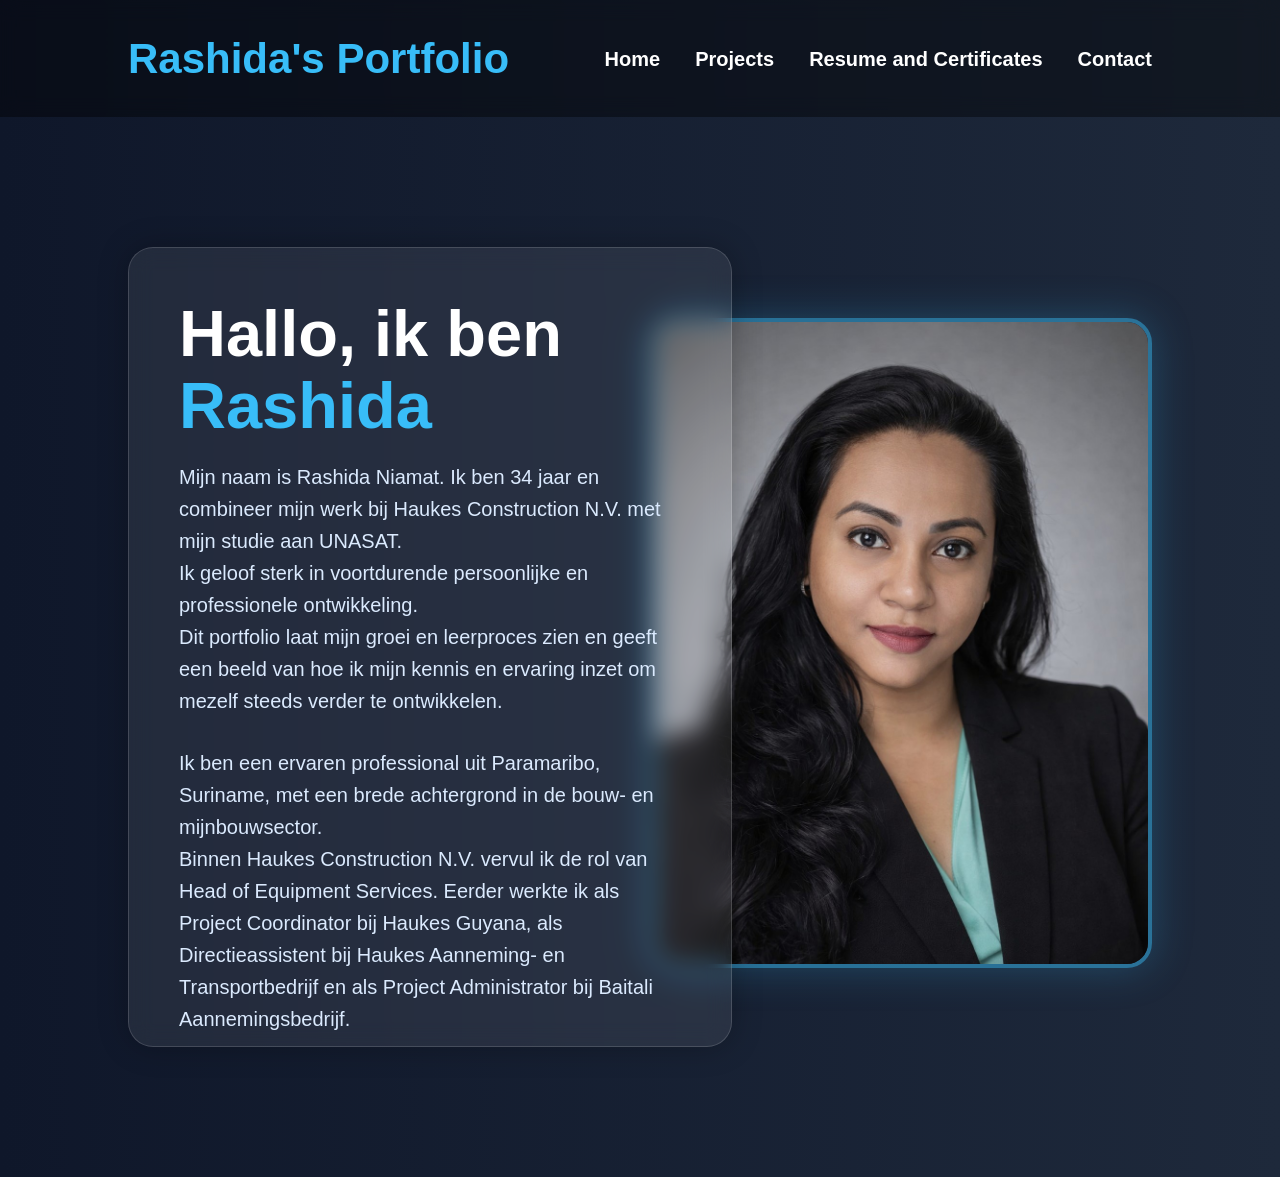
<file: index.html>
<!DOCTYPE html>
<html lang="nl">

<head>
  <meta charset="UTF-8">
  <meta name="viewport" content="width=device-width, initial-scale=1.0">

  <title>Mijn Portfolio</title>

  <link rel="stylesheet" href="css/main.css">
<link rel="stylesheet" href="css/home.css">
</head>

<body>

  <!-- HEADER -->
  <header>

    <nav>

      <h1 class="logo">Rashida's Portfolio</h1>

      <ul>
        <li><a href="index.html">Home</a></li>
                <li><a href="projects.html">Projects</a></li>
                  <li><a href="resumeandcertificates.html">Resume and Certificates</a></li>
                <li><a href="contact.html">Contact</a></li>
      </ul>

    </nav>

  </header>

  <!-- MAIN -->
  <main>

    <section class="hero">

      <!-- LEFT SIDE -->
      <div class="hero-text">

        <h1>Hallo, ik ben <span>Rashida</span></h1>

        <p>
    Mijn naam is Rashida Niamat. Ik ben 34 jaar en combineer 
    mijn werk bij Haukes Construction N.V. met mijn studie aan UNASAT. <br>
    Ik geloof sterk in voortdurende persoonlijke en professionele ontwikkeling. <br>
    Dit portfolio laat mijn groei en leerproces zien en geeft een beeld van hoe ik 
    mijn kennis en ervaring inzet om mezelf steeds verder te ontwikkelen.
</p>

<p>
    Ik ben een ervaren professional uit Paramaribo, Suriname, 
    met een brede achtergrond in de bouw- en mijnbouwsector. <br>

    Binnen Haukes Construction N.V. vervul ik de rol van Head of Equipment Services. 
    Eerder werkte ik als Project Coordinator bij Haukes Guyana,
    als Directieassistent bij Haukes Aanneming- en Transportbedrijf en 
    als Project Administrator bij Baitali Aannemingsbedrijf.<br>
</p>

<p>
    Een belangrijk hoogtepunt in mijn carrière was mijn bijdrage aan de bouw van de 
    Saramacca Haulroad, waar ik als Head of Administration een sleutelrol 
    vervulde binnen de joint venture tussen Haukes, SEMC en Baitali.<br>
</p>

<p>
    Sinds 2025 studeer ik aan UNASAT, in de richting Bedrijfskundige Informatica (BI). 
    Met deze studie versterk ik mijn praktijkervaring met kennis van management en IT. 
    Mijn ambitie is om projecten efficiënter te beheren, data-gedreven besluitvorming te 
    ondersteunen en innovatie in de bouw- en mijnbouwsector te stimuleren.
</p>
      

      </div>

      <!-- RIGHT SIDE -->
      <div class="hero-image">

        <img src="img/profilephoto.jpg" alt="Profile Picture">

      </div>

    </section>

  </main>

  <!-- JAVASCRIPT -->
  <script src="js/script.js"></script>

</body>
</html>
</file>
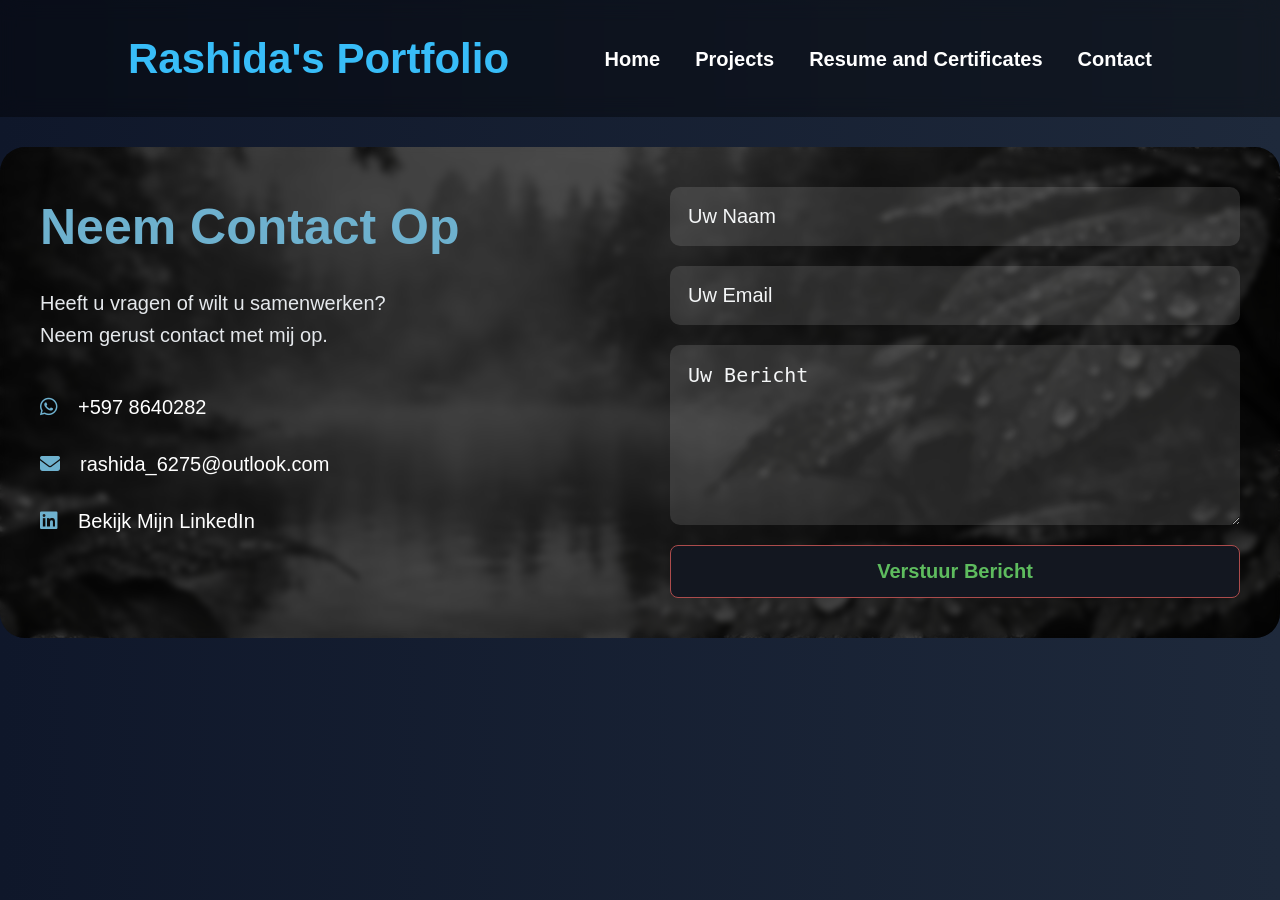
<file: contact.html>
<!DOCTYPE html>
<html lang="nl">

<head>
    <meta charset="UTF-8">
    <meta name="viewport" content="width=device-width, initial-scale=1.0">

    <title>Contact</title>

    <link rel="stylesheet" href="css/main.css">
    <link rel="stylesheet" href="css/contact.css">

    <!-- ICONS -->
    <link rel="stylesheet"
        href="https://cdnjs.cloudflare.com/ajax/libs/font-awesome/6.5.1/css/all.min.css">
</head>
<body>

    <!-- HEADER -->
    <header>

        <nav>

            <h1 class="logo">Rashida's Portfolio</h1>

            <ul>
                <li><a href="index.html">Home</a></li>
                <li><a href="projects.html">Projects</a></li>
                  <li><a href="resumeandcertificates.html">Resume and Certificates</a></li>
                <li><a href="contact.html">Contact</a></li>
            </ul>

        </nav>

    </header>

    <section class="contact-background">

    <div class="contact-overlay">

        <div class="contact-container">

            <!-- LEFT SIDE -->

            <div class="contact-info">

                <h2>Neem Contact Op</h2>

                <p>
                    Heeft u vragen of wilt u samenwerken?<br>
                    Neem gerust contact met mij op.
                </p>

                <!-- WHATSAPP -->

                <div class="contact-item">

                    <i class="fa-brands fa-whatsapp"></i>

                    <span>+597 8640282</span>

                </div>

                <!-- EMAIL -->

                <div class="contact-item">

                    <i class="fa-solid fa-envelope"></i>

                    <span>rashida_6275@outlook.com</span>

                </div>

                <!-- LINKEDIN -->

                <div class="contact-item">

                    <i class="fa-brands fa-linkedin"></i>

                    <a href="https://www.linkedin.com/in/rashida-niamat-a7766a32a"
                        target="_blank"
                        class="linkedin-btn">

                        Bekijk Mijn LinkedIn

                    </a>

                </div>

            </div>

            <!-- RIGHT SIDE -->

            <div class="contact-form">

                <form>

                    <input type="text"
                        placeholder="Uw Naam"
                        required>

                    <input type="email"
                        placeholder="Uw Email"
                        required>

                    <textarea
                        placeholder="Uw Bericht"></textarea>

                    <button type="submit"
                        class="btn btn-primary">

                        Verstuur Bericht

                    </button>

                </form>
                <p id="success-message">
    Uw bericht is succesvol verzonden!
</p>

            </div>

        </div>

    </div>

</section>
<script src="js/contact.js"></script>
</body>
</html>
</file>
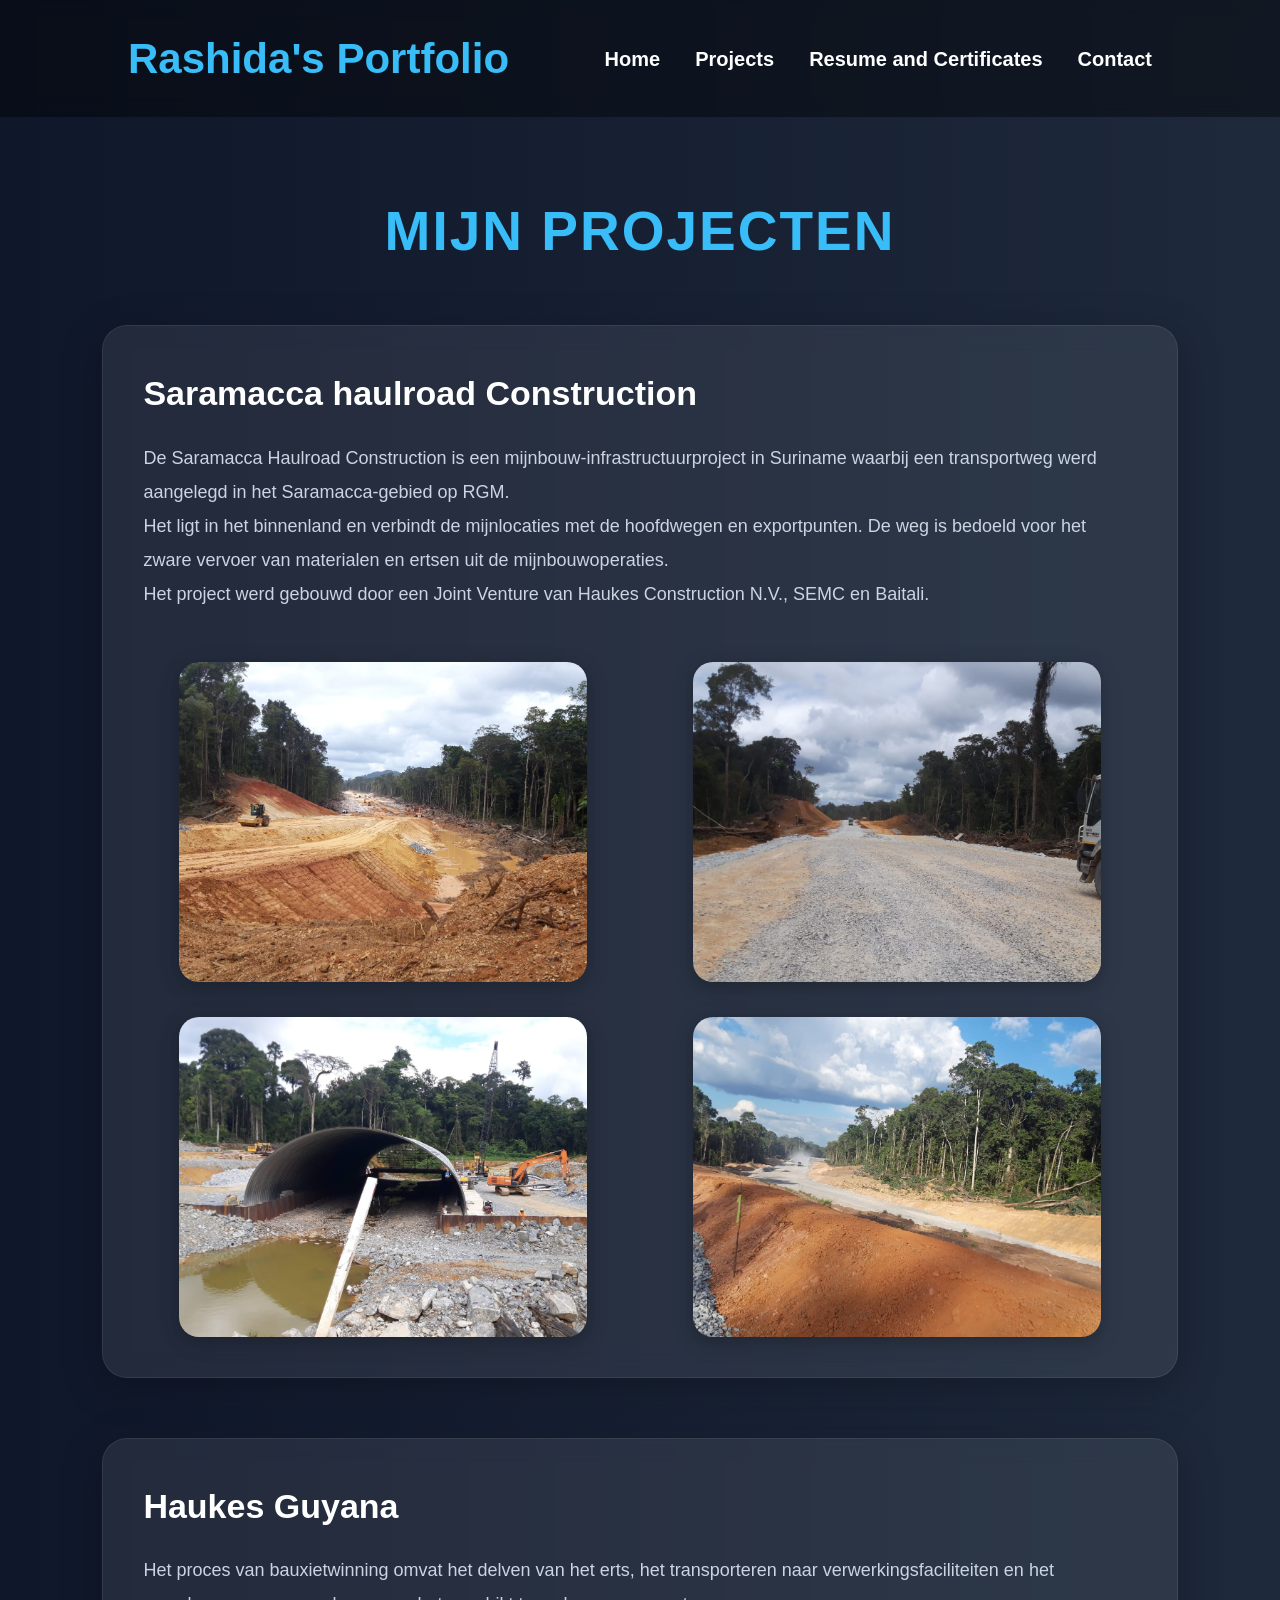
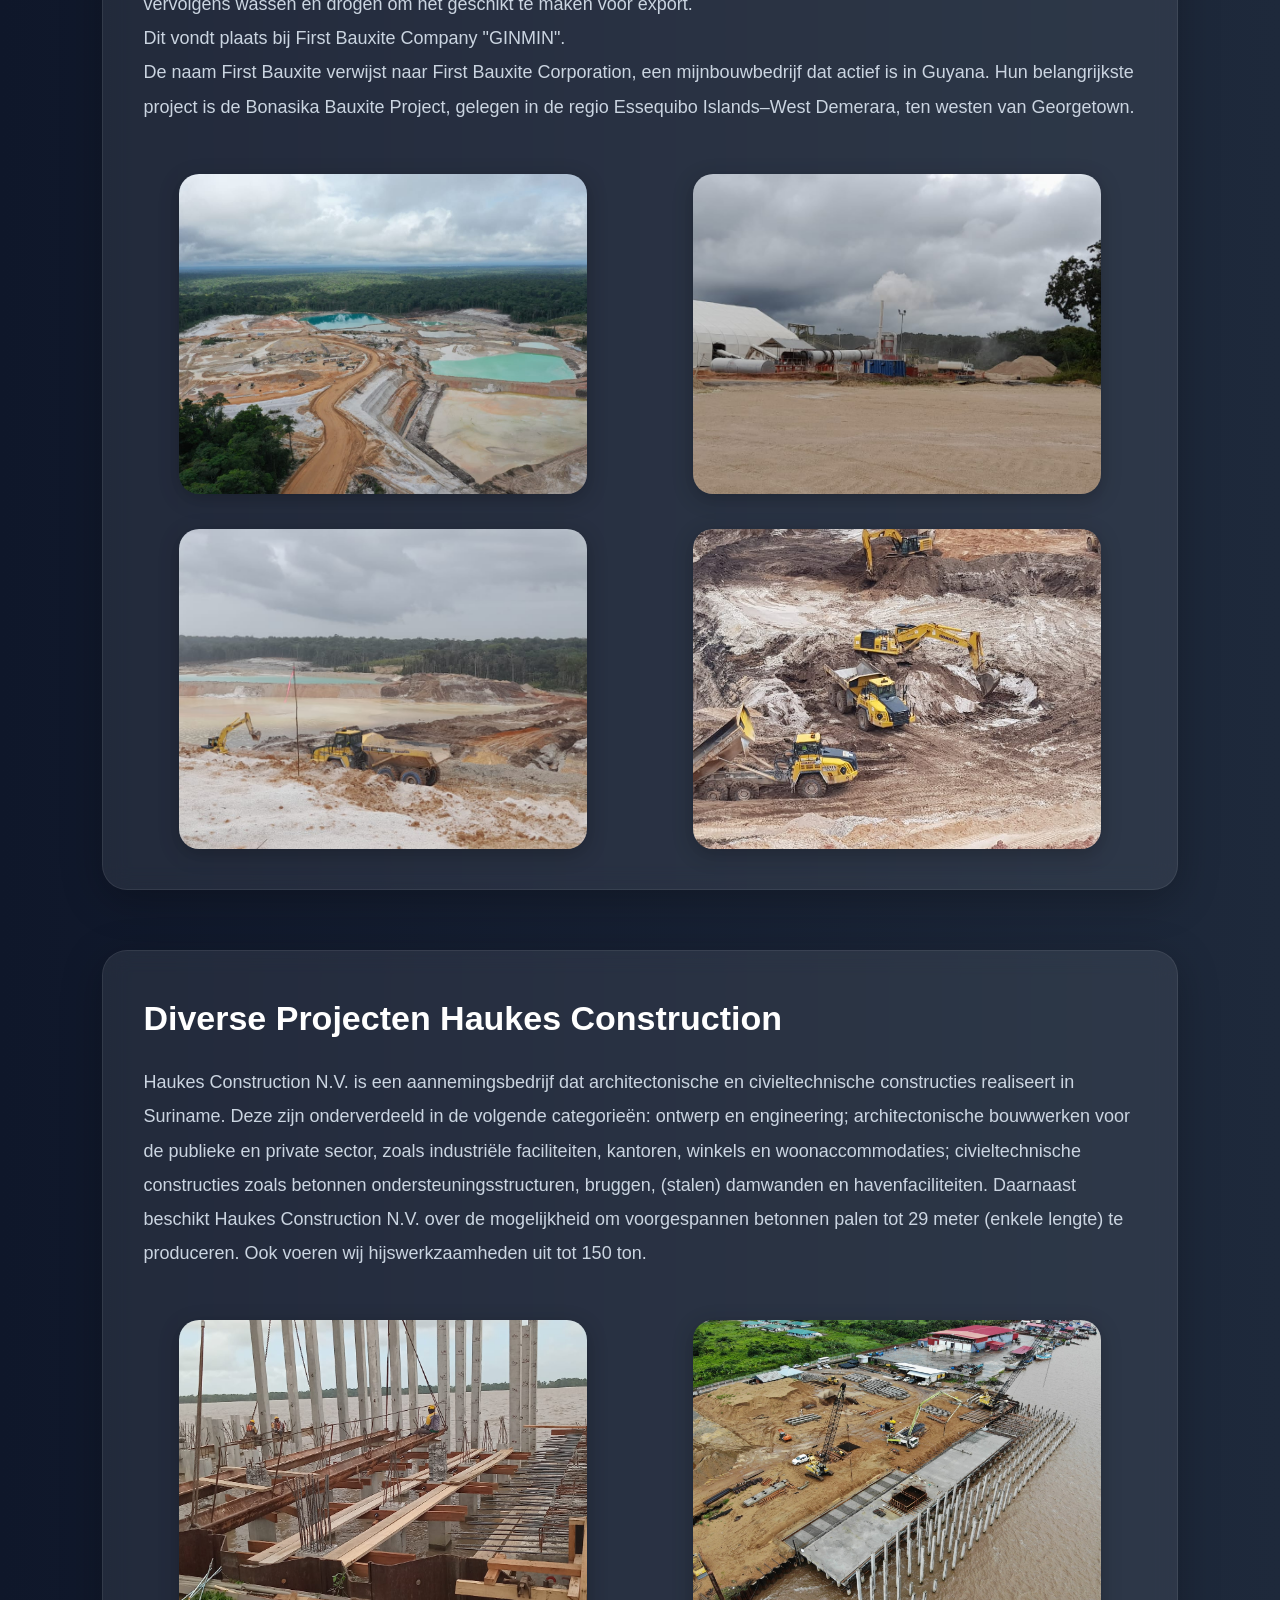
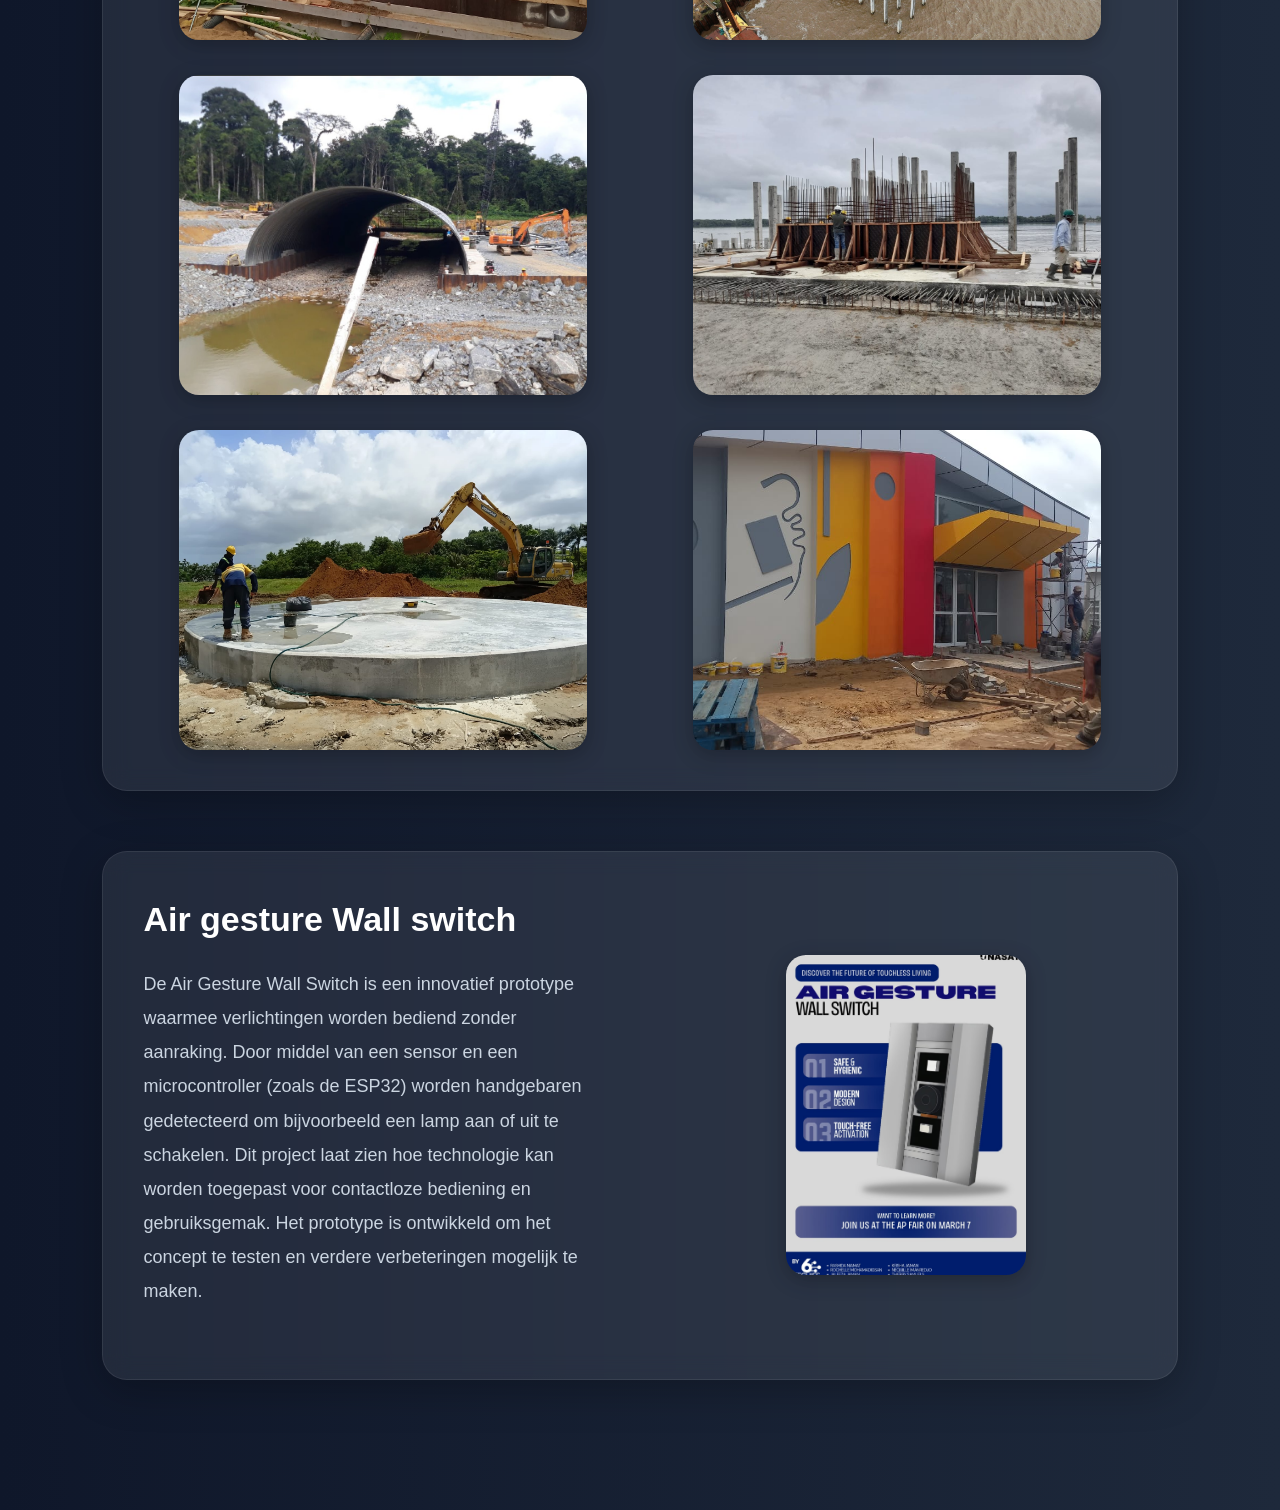
<file: projects.html>
<!DOCTYPE html>
<html lang="nl">
<head>
  <meta charset="UTF-8">
  <meta name="viewport" content="width=device-width, initial-scale=1.0">
  <title>Projects</title>
<link rel="stylesheet" href="css/main.css">
<link rel="stylesheet" href="css/projects.css">
</head>
<body>

<header>
  <nav>
    <h1 class="logo">Rashida's Portfolio</h1>

    <ul>
      <li><a href="index.html">Home</a></li>
                <li><a href="projects.html">Projects</a></li>
                  <li><a href="resumeandcertificates.html">Resume and Certificates</a></li>
                <li><a href="contact.html">Contact</a></li>
    </ul>
  </nav>
</header>

<section class="page">
  <h2>Mijn projecten</h2>

  <div class="project-card">
    <h3>Saramacca haulroad Construction</h3>
    <p>De Saramacca Haulroad Construction is een mijnbouw‑infrastructuurproject 
        in Suriname waarbij een transportweg werd aangelegd in het Saramacca‑gebied op RGM. <br>
        Het ligt in het binnenland en verbindt de mijnlocaties met de hoofdwegen en exportpunten.
         De weg is bedoeld voor het zware vervoer van materialen en ertsen uit de mijnbouwoperaties.<br>
          Het project werd gebouwd door een Joint Venture van Haukes Construction N.V., SEMC en 
          Baitali.</p>
    <section class="projects-gallery">

    <div class="project-item">
        <img src="img/sh1.jpg" alt="Project 1">
    </div>

    <div class="project-item">
        <img src="img/sh2.jpg" alt="Project 2">
    </div>

    <div class="project-item">
        <img src="img/sh3.jpg" alt="Project 3">
    </div>

    <div class="project-item">
        <img src="img/sh4.jpg" alt="Project 4">
    </div>
  </div>

  <div class="project-card">
    <h3>Haukes Guyana</h3>
    <p>Het proces van bauxietwinning omvat het delven van het erts, 
        het transporteren naar verwerkingsfaciliteiten en het vervolgens wassen 
        en drogen om het geschikt te maken voor export.<br>
        Dit vondt plaats bij First Bauxite Company "GINMIN". <br>
            De naam First Bauxite verwijst naar First Bauxite Corporation, 
            een mijnbouwbedrijf dat actief is in Guyana. Hun belangrijkste project is de 
            Bonasika Bauxite Project, gelegen in de regio Essequibo Islands–West Demerara, 
            ten westen van Georgetown.</p>
  
<section class="projects-gallery">

    <div class="project-item">
        <img src="img/hg1.jpg" alt="Project 1">
    </div>

    <div class="project-item">
        <img src="img/hg2.jpg" alt="Project 2">
    </div>

    <div class="project-item">
        <img src="img/hg3.jpg" alt="Project 3">
    </div>

    <div class="project-item">
        <img src="img/hg4.jpg" alt="Project 4">
    </div>
    </div>
<div class="project-card">
    <h3>Diverse Projecten Haukes Construction <N class="V"></N></h3>
    <p>
  Haukes Construction N.V. is een aannemingsbedrijf dat architectonische en civieltechnische constructies realiseert in Suriname. 
  Deze zijn onderverdeeld in de volgende categorieën: ontwerp en engineering; architectonische bouwwerken voor de publieke en private sector, 
  zoals industriële faciliteiten, kantoren, winkels en woonaccommodaties; civieltechnische constructies zoals betonnen ondersteuningsstructuren, 
  bruggen, (stalen) damwanden en havenfaciliteiten. Daarnaast beschikt Haukes Construction N.V. over de mogelijkheid om voorgespannen betonnen palen 
  tot 29 meter (enkele lengte) te produceren. Ook voeren wij hijswerkzaamheden uit tot 150 ton.
</p>

  
<section class="projects-gallery">

    <div class="project-item">
        <img src="img/hc4.jpeg">
    </div>

    <div class="project-item">
        <img src="img/hc1.jpeg">
    </div>

    <div class="project-item">
        <img src="img/hc2.jpeg">
    </div>

    <div class="project-item">
        <img src="img/hc3.jpeg">
    </div>
    <div class="project-item">
        <img src="img/hc5.jpeg">
      </div>  
    <div class="project-item">
        <img src="img/hc6.jpeg">

    </div> </div>
    <div>
  
<div class="project-card airgesture-project">

    <div class="airgesture-text">

        <h3>Air gesture Wall switch</h3>

        <p>
            De Air Gesture Wall Switch is een innovatief prototype waarmee verlichtingen worden bediend zonder aanraking.
            Door middel van een sensor en een microcontroller (zoals de ESP32) worden handgebaren gedetecteerd om bijvoorbeeld
            een lamp aan of uit te schakelen.
            Dit project laat zien hoe technologie kan worden toegepast voor contactloze bediening en gebruiksgemak.
            Het prototype is ontwikkeld om het concept te testen en verdere verbeteringen mogelijk te maken.
        </p>

    </div>

    <div class="airgesture-gallery">

        <div class="project-item">
            <img src="img/ag1.jpg">
        </div>

    </div>

</div>

    </div>


</section>

<!-- JS -->
    <script src="js/script.js"></script>
</body>
</html>
</file>
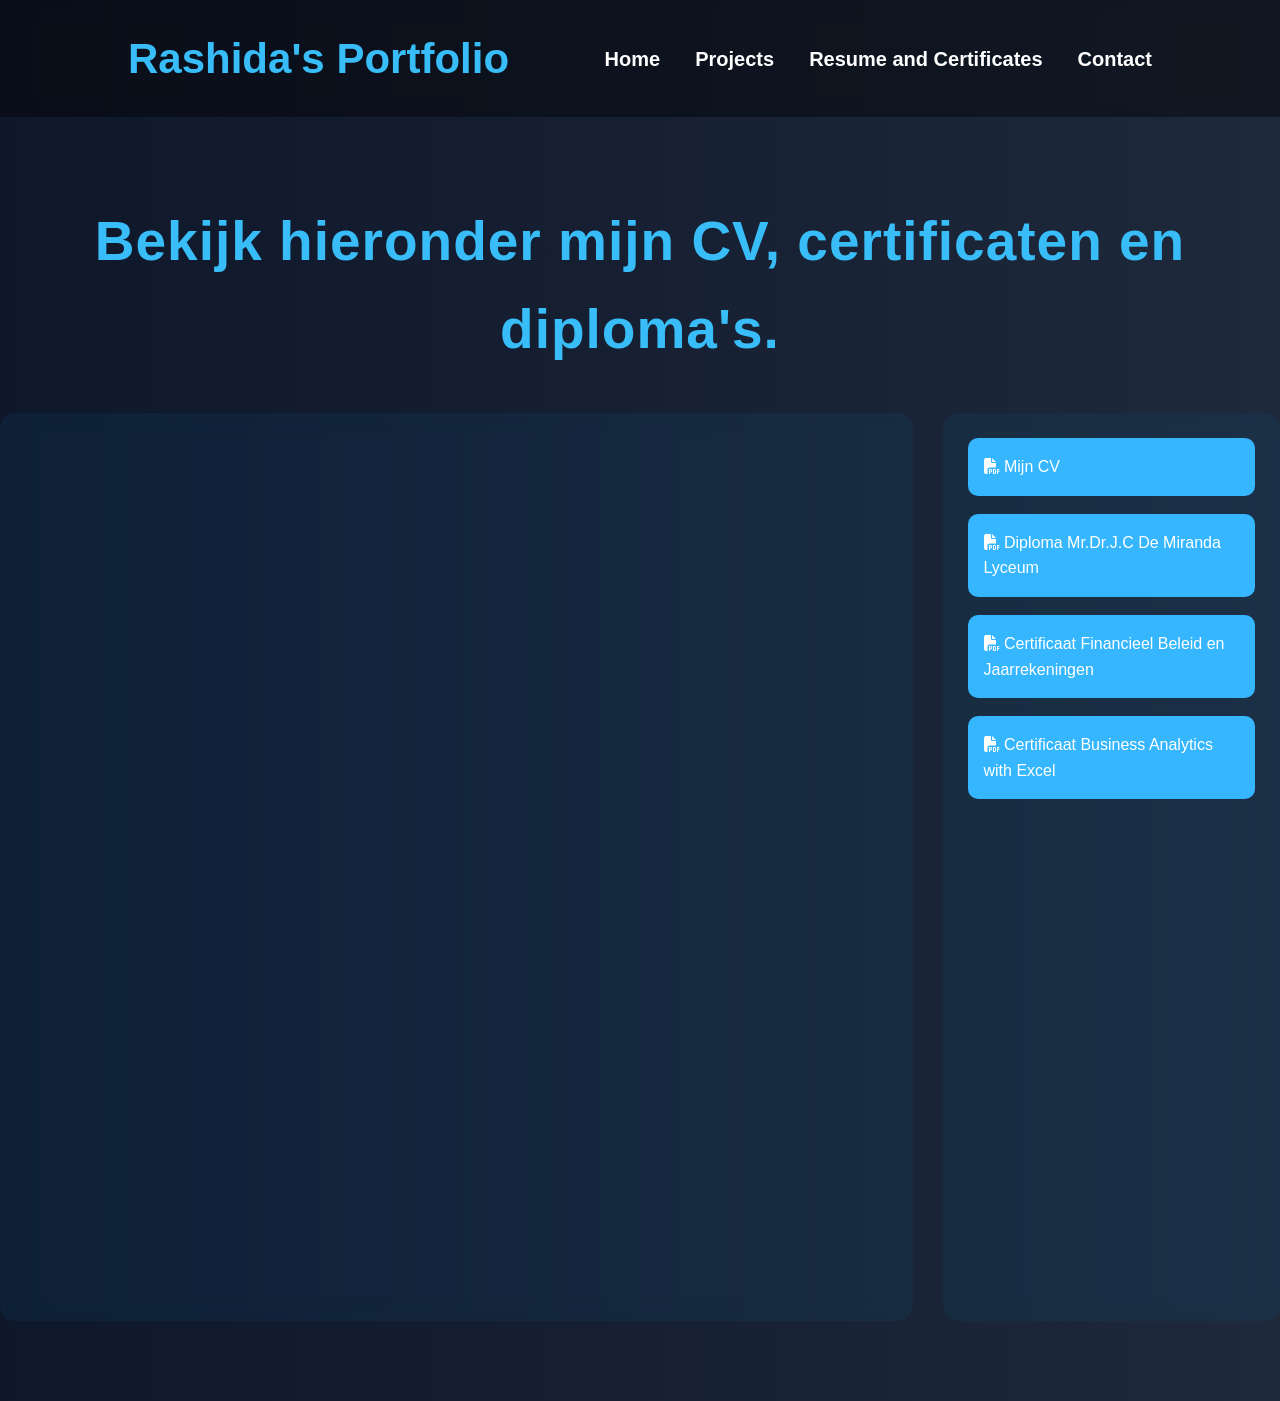
<file: resume and certificates.html>
<!DOCTYPE html>
<html lang="nl">

<head>
    <meta charset="UTF-8">
    <meta name="viewport" content="width=device-width, initial-scale=1.0">

    <title>CV / Resume</title>

    <!-- CSS -->
    <link rel="stylesheet" href="css/main.css">
<link rel="stylesheet" href="css/resume.css">

    <!-- FONT AWESOME -->
    <link rel="stylesheet"
        href="https://cdnjs.cloudflare.com/ajax/libs/font-awesome/6.5.1/css/all.min.css">
</head>

<body>

    <!-- HEADER -->
    <header>

        <nav>

            <h1 class="logo">Rashida's Portfolio</h1>

            <ul>
                <li><a href="index.html">Home</a></li>
                <li><a href="projects.html">Projects</a></li>
                <li><a href="resume and certificates.html">Resume and Certificates</a></li>
                <li><a href="contact.html">Contact</a></li>
            </ul>

        </nav>

    </header>

    <!-- RESUME SECTION -->
    <section class="resume">

        <div class="resume-container">

            <h2>Bekijk hieronder mijn CV, certificaten en diploma's.</h2>

            <!-- CONTENT -->
            <div class="resume-content">

                <!-- LEFT SIDE PDF -->
                <div class="resume-left">

                    <iframe
                        name="pdfviewer"
                        src="Resume/Resume_Rashida_Niamat_.pdf">
                    </iframe>

                </div>

                <!-- RIGHT SIDE CERTIFICATES -->
                <div class="resume-right">



                    

<a href="Resume/Resume_Rashida_Niamat_.pdf"
                        target="pdfviewer"
                        class="certificate-link">

                        <i class="fa-solid fa-file-pdf"></i>
                        Mijn CV

                    <a href="Resume/Diploma_Mr.Dr.J.C De Miranda Lyceum.pdf"
                        target="pdfviewer"
                        class="certificate-link">

                        <i class="fa-solid fa-file-pdf"></i>
                        Diploma Mr.Dr.J.C De Miranda Lyceum

                    </a>

                    <a href="Resume/Certificaat_Financieel Beleid en Jaarrekeningen.pdf"
                        target="pdfviewer"
                        class="certificate-link">

                        <i class="fa-solid fa-file-pdf"></i>
                       Certificaat Financieel Beleid en Jaarrekeningen

                    </a>

                    <a href="Resume/Certificaat_Business Analytics with Excel.pdf"
                        target="pdfviewer"
                        class="certificate-link">

                        <i class="fa-solid fa-file-pdf"></i>
                       Certificaat Business Analytics with Excel

                    </a>

                  

                </div>

            </div>

        </div>

    </section>

</body>

</html>
</file>
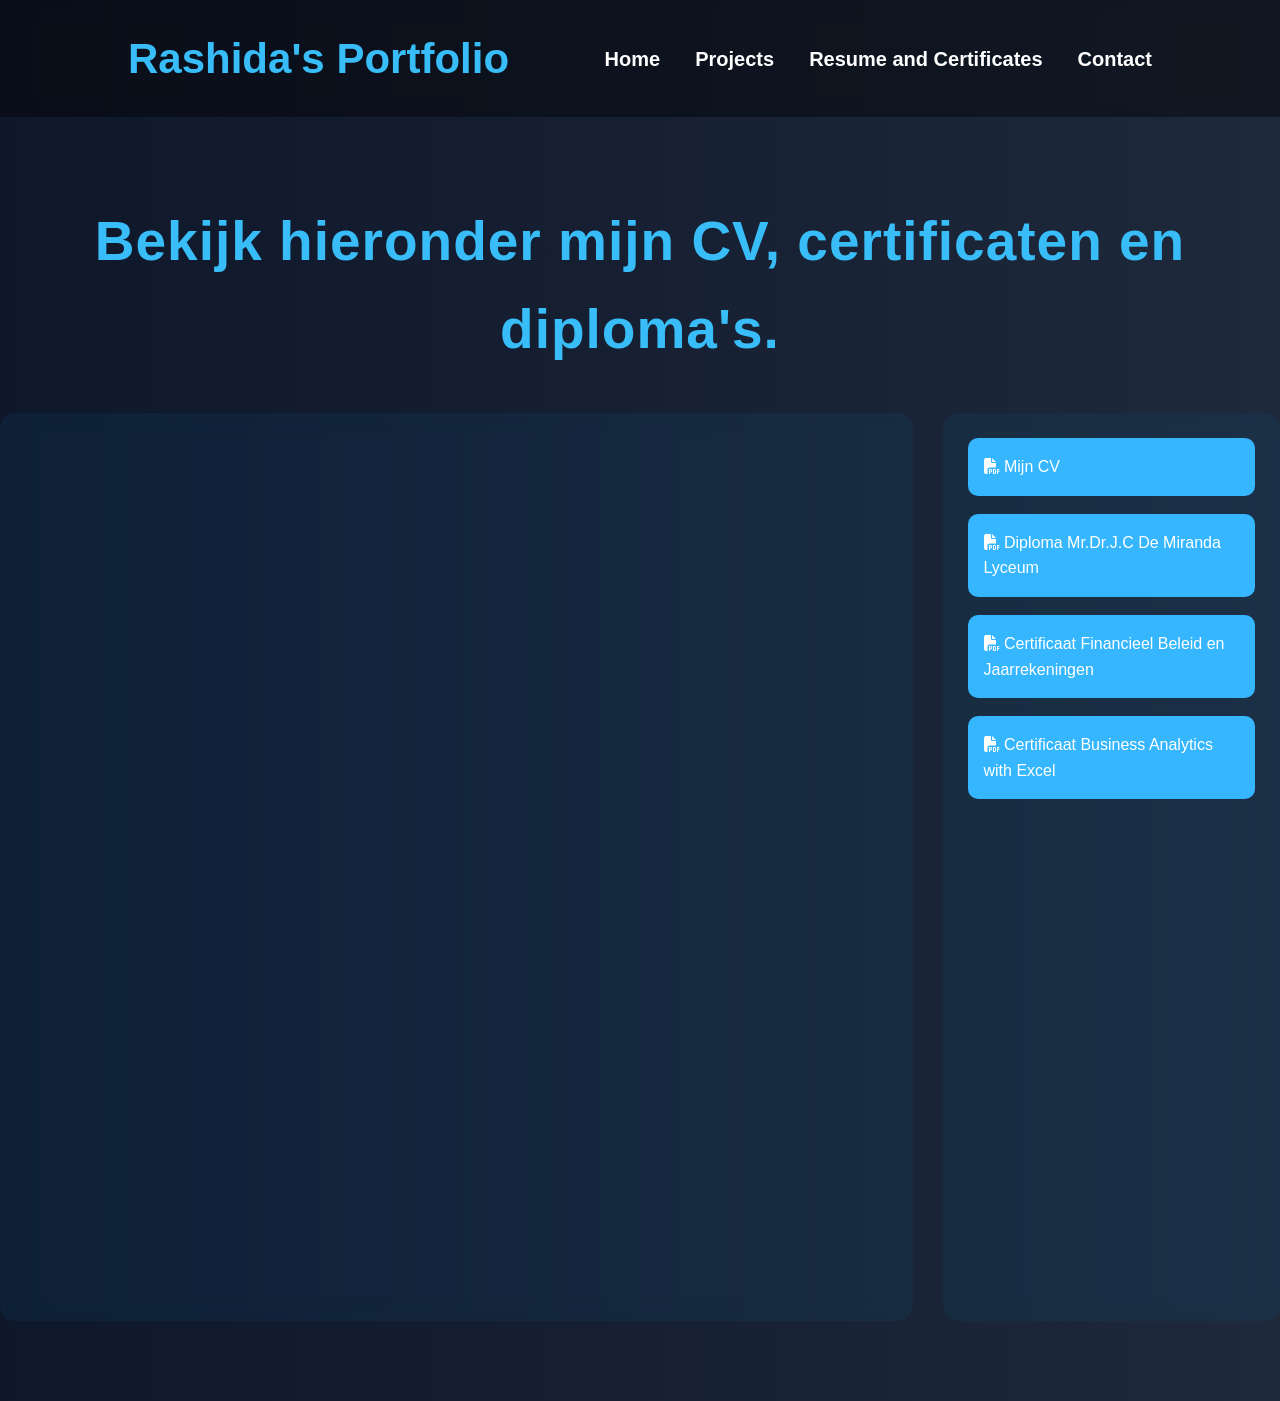
<file: resume-certificates.html>
<!DOCTYPE html>
<html lang="nl">

<head>
    <meta charset="UTF-8">
    <meta name="viewport" content="width=device-width, initial-scale=1.0">

    <title>CV / Resume</title>

    <!-- CSS -->
    <link rel="stylesheet" href="css/main.css">
<link rel="stylesheet" href="css/resume.css">

    <!-- FONT AWESOME -->
    <link rel="stylesheet"
        href="https://cdnjs.cloudflare.com/ajax/libs/font-awesome/6.5.1/css/all.min.css">
</head>

<body>

    <!-- HEADER -->
    <header>

        <nav>

            <h1 class="logo">Rashida's Portfolio</h1>

            <ul>
                <li><a href="index.html">Home</a></li>
                <li><a href="projects.html">Projects</a></li>
                <li><a href="resume-certificates.html">Resume and Certificates</a></li>
                <li><a href="contact.html">Contact</a></li>
            </ul>

        </nav>

    </header>

    <!-- RESUME SECTION -->
    <section class="resume">

        <div class="resume-container">

            <h2>Bekijk hieronder mijn CV, certificaten en diploma's.</h2>

            <!-- CONTENT -->
            <div class="resume-content">

                <!-- LEFT SIDE PDF -->
                <div class="resume-left">

                    <iframe
                        name="pdfviewer"
                        src="Resume/Resume_Rashida_Niamat_.pdf">
                    </iframe>

                </div>

                <!-- RIGHT SIDE CERTIFICATES -->
                <div class="resume-right">



                    

<a href="Resume/resumern.pdf"
                        target="pdfviewer"
                        class="certificate-link">

                        <i class="fa-solid fa-file-pdf"></i>
                        Mijn CV

                    <a href="Resume/diplomalyceum1.pdf"
                        target="pdfviewer"
                        class="certificate-link">

                        <i class="fa-solid fa-file-pdf"></i>
                        Diploma Mr.Dr.J.C De Miranda Lyceum

                    </a>

                    <a href="Resume/financieelbeleid.pdf"
                        target="pdfviewer"
                        class="certificate-link">

                        <i class="fa-solid fa-file-pdf"></i>
                       Certificaat Financieel Beleid en Jaarrekeningen

                    </a>

                    <a href="Resume/businessalaytics.pdf"
                        target="pdfviewer"
                        class="certificate-link">

                        <i class="fa-solid fa-file-pdf"></i>
                       Certificaat Business Analytics with Excel

                    </a>

                  

                </div>

            </div>

        </div>

    </section>

</body>

</html>
</file>
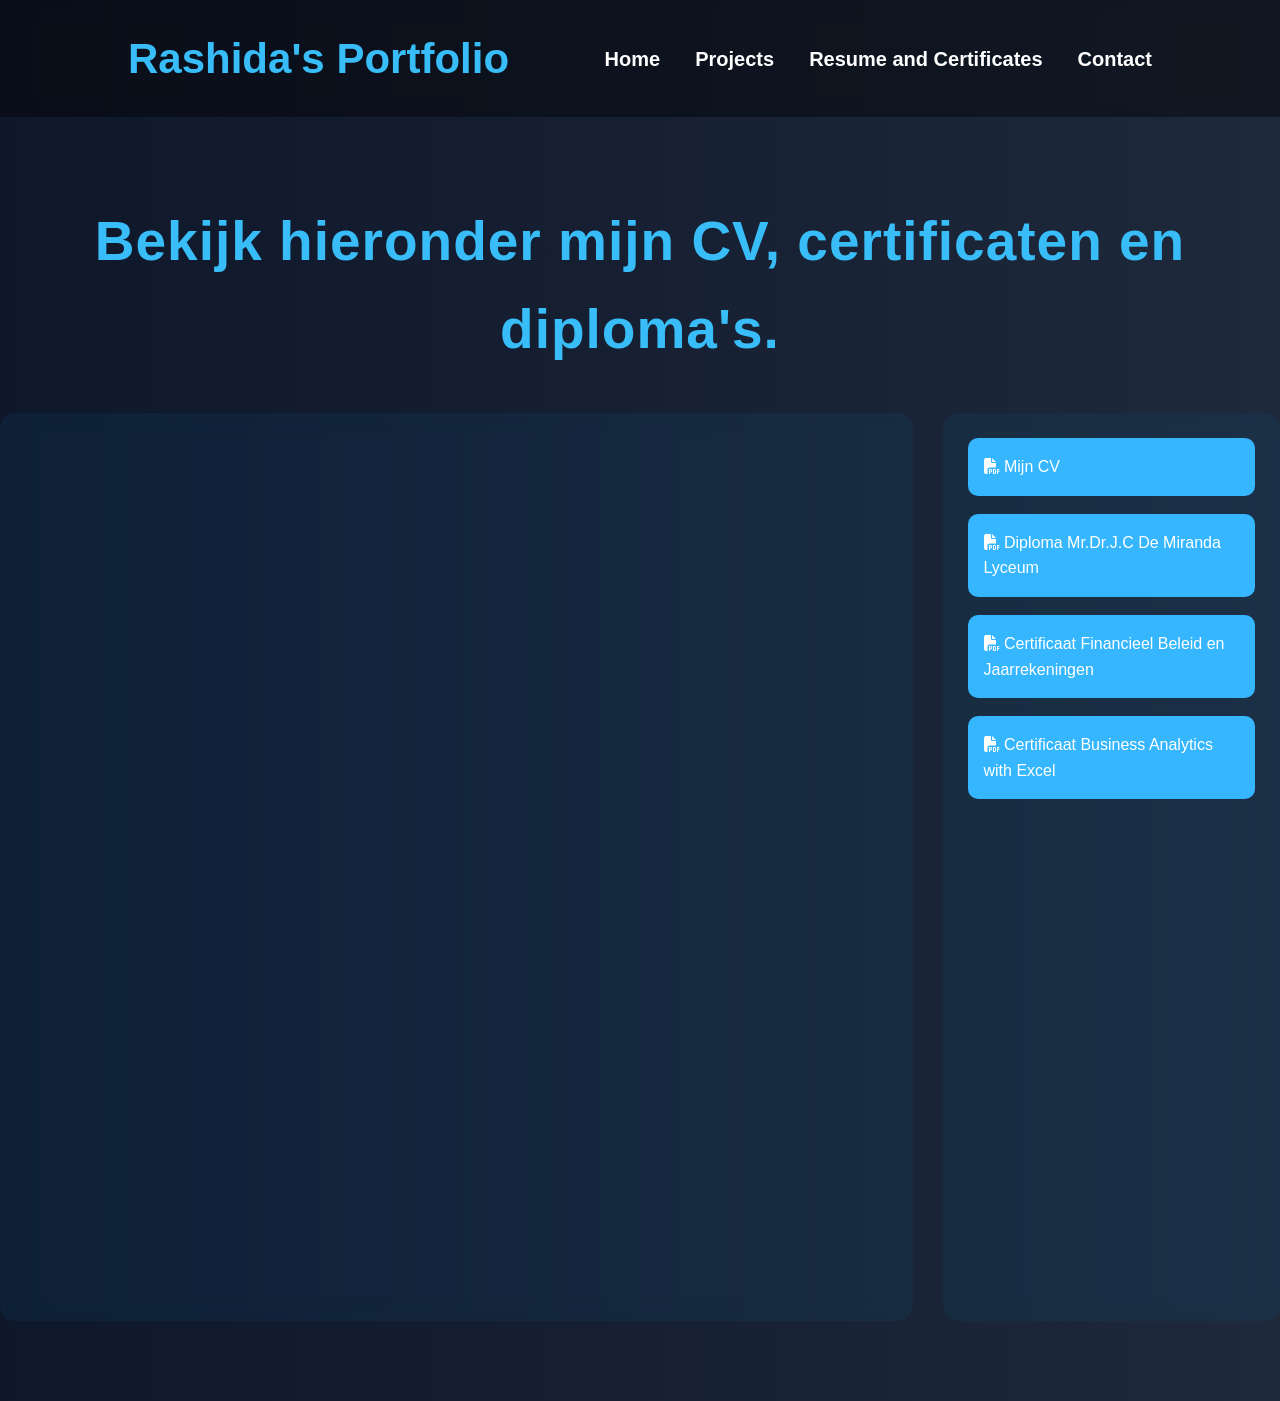
<file: resumeandcertificates.html>
<!DOCTYPE html>
<html lang="nl">

<head>
    <meta charset="UTF-8">
    <meta name="viewport" content="width=device-width, initial-scale=1.0">

    <title>CV / Resume</title>

    <!-- CSS -->
    <link rel="stylesheet" href="css/main.css">
<link rel="stylesheet" href="css/resumestyle.css">

    <!-- FONT AWESOME -->
    <link rel="stylesheet"
        href="https://cdnjs.cloudflare.com/ajax/libs/font-awesome/6.5.1/css/all.min.css">
</head>

<body>

    <!-- HEADER -->
    <header>

        <nav>

            <h1 class="logo">Rashida's Portfolio</h1>

            <ul>
                <li><a href="index.html">Home</a></li>
                <li><a href="projects.html">Projects</a></li>
                <li><a href="resumeandcertificates.html">Resume and Certificates</a></li>
                <li><a href="contact.html">Contact</a></li>
            </ul>

        </nav>

    </header>

    <!-- RESUME SECTION -->
    <section class="resume">

        <div class="resume-container">

            <h2>Bekijk hieronder mijn CV, certificaten en diploma's.</h2>

            <!-- CONTENT -->
            <div class="resume-content">

                <!-- LEFT SIDE PDF -->
                <div class="resume-left">

                    <iframe
                        name="pdfviewer"
                        src="resume/resumern.pdf">
                    </iframe>

                </div>

                <!-- RIGHT SIDE CERTIFICATES -->
                <div class="resume-right">



                    

<a href="resume/resumern.pdf"
   target="pdfviewer"
   class="certificate-link">

   <i class="fa-solid fa-file-pdf"></i>
   Mijn CV
</a>

                    <a href="resume/diplomalyceum1.pdf"
                        target="pdfviewer"
                        class="certificate-link">

                        <i class="fa-solid fa-file-pdf"></i>
                        Diploma Mr.Dr.J.C De Miranda Lyceum

                    </a>

                    <a href="resume/financieelbeleid.pdf"
                        target="pdfviewer"
                        class="certificate-link">

                        <i class="fa-solid fa-file-pdf"></i>
                       Certificaat Financieel Beleid en Jaarrekeningen

                    </a>

                    <a href="resume/businessanalaytics.pdf"
                        target="pdfviewer"
                        class="certificate-link">

                        <i class="fa-solid fa-file-pdf"></i>
                       Certificaat Business Analytics with Excel

                    </a>

                  

                </div>

            </div>

        </div>

    <!-- JS -->
    <script src="js/script.js"></script>
</body>
</html>
</file>
<file: css/main.css>
/* RESET */

*{
    margin:0;
    padding:0;
    box-sizing:border-box;
}

html{
    scroll-behavior:smooth;
}

/* BODY */

body{
    font-family:Arial, Helvetica, sans-serif;
    background:linear-gradient(to right, #0f172a, #1e293b);
    color:white;
    line-height:1.6;
}

/* HEADER */

header{
    width:100%;
    background-color:rgba(0,0,0,0.4);
    padding:25px 10%;
    position:sticky;
    top:0;
    backdrop-filter:blur(10px);
    z-index:1000;
}

/* NAVIGATION */

nav{
    display:flex;
    justify-content:space-between;
    align-items:center;
}

/* LOGO */

.logo{
    font-size:42px;
    font-weight:bold;
    color:#38bdf8;
}

/* MENU */

nav ul{
    display:flex;
    list-style:none;
    gap:35px;
}

nav ul li a{
    color:white;
    text-decoration:none;
    font-size:20px;
    font-weight:600;
    transition:0.3s;
}

nav ul li a:hover{
    color:#38bdf8;
}

/* MAIN */

main{
    min-height:100vh;
    padding:80px 10%;
}

/* BUTTONS */

.btn{
    display:inline-block;
    padding:14px 30px;
    border-radius:8px;
    text-decoration:none;
    font-weight:bold;
    transition:0.3s;
}

.btn-primary{
    background:#38bdf8;
    color:white;
}

.btn-primary:hover{
    background:#0ea5e9;
}

/* FOOTER */

footer{
    text-align:center;
    padding:20px;
    background-color:rgba(0,0,0,0.3);
    margin-top:50px;
}
</file>
<file: css/home.css>
/* =========================
   HOME PAGE
========================= */

.hero{

    display:flex;

    justify-content:center;

    align-items:center;

    position:relative;

    min-height:90vh;

    padding:50px 0;
}

/* TEXT CARD */

.hero-text{

    position:relative;

    z-index:2;

    max-width:1600px;

    height:800px;

    overflow-y:auto;

    background:rgba(255,255,255,0.08);

    backdrop-filter:blur(12px);

    padding:50px;

    border-radius:25px;

    box-shadow:0 0 30px rgba(0,0,0,0.25);

    border:1px solid rgba(255,255,255,0.15);
        /* NIEUW */

    margin-right:-80px;

    margin-top:px;
}

/* CUSTOM SCROLLBAR */

.hero-text::-webkit-scrollbar{

    width:8px;
}

.hero-text::-webkit-scrollbar-track{

    background:transparent;
}

.hero-text::-webkit-scrollbar-thumb{

    background:#38bdf8;

    border-radius:20px;
}
/* TITLE */

.hero-text h1{

    font-size:65px;

    margin-bottom:20px;

    line-height:1.1;

    color:white;
}

/* NAME COLOR */

.hero-text span{

    color:#38bdf8;
}

/* PARAGRAPH */

.hero-text p{

    font-size:20px;

    color:#dbeafe;

    margin-bottom:30px;
}

/* IMAGE CONTAINER */

.hero-image{

    position:relative;

    z-index:1;
}

/* IMAGE */

.hero-image img{

    width:500px;

    height:650px;

    object-fit:cover;

    object-position:center top;

    border-radius:25px;

    border:4px solid rgba(56,189,248,0.5);

    box-shadow:0 0 40px rgba(56,189,248,0.25);
}

/* MOBILE */

@media(max-width:768px){

    .hero{

        flex-direction:column;

        text-align:center;
    }

    .hero-text{

        margin-right:0;

        margin-bottom:-40px;

        padding:35px;
    }

    .hero-text h1{

        font-size:45px;
    }

    .hero-image img{

        width:100%;

        max-width:350px;

        height:500px;
    }
}
</file>
<file: css/contact.css>
/* CONTACT PAGE */

.contact-background {

    background:
        linear-gradient(rgba(0, 0, 0, 0.7),
        rgba(0,0,0,0.7)),
        url('../img/contact.jpg');

    background-size: cover;
    background-position: center;
    background-repeat: no-repeat;

    min-height: 50vh;

    margin: 30px auto;
    max-width: 1400px;

    border-radius: 25px;

    overflow: hidden;

    filter: grayscale(50%);
}

/* OVERLAY */

.contact-overlay {

    padding: 40px;

    backdrop-filter: blur(3px);
}

/* CONTACT CONTAINER */

.contact-container {

    display: flex;

    justify-content: space-between;

    gap: 60px;

    flex-wrap: wrap;
}

/* CONTACT INFO */

.contact-info {

    flex: 1;

    min-width: 300px;
}

.contact-info h2 {

    font-size: 50px;

    color: #38bdf8;

    margin-bottom: 20px;
}

.contact-info p {

    color: #e2e8f0;

    margin-bottom: 40px;

    font-size: 20px;
}

/* CONTACT ITEMS */

.contact-item {

    display: flex;

    align-items: center;

    gap: 20px;

    margin-bottom: 25px;

    color: white;

    font-size: 20px;
}

.contact-item i {

    color: #38bdf8;

    font-size: 20px;
}

.contact-item a {

    color: white;

    text-decoration: none;
}

.contact-item a:hover {

    color: #38bdf8;
}

/* FORM */

.contact-form {

    flex: 1;

    min-width: 300px;
}

.contact-form form {

    display: flex;

    flex-direction: column;
}

.contact-form input,
.contact-form textarea {

    padding: 18px;

    margin-bottom: 20px;

    border: none;

    border-radius: 10px;

    background: rgba(255,255,255,0.12);

    color: white;

    font-size: 20px;

    backdrop-filter: blur(5px);
}

.contact-form textarea {

    min-height: 180px;

    resize: vertical;
}

.contact-form input::placeholder,
.contact-form textarea::placeholder {

    color: #f3f6f9;
}

/* MOBILE */

@media(max-width:768px){

    .contact-container{

        flex-direction: column;
    }

    .contact-info h2{

        font-size: 38px;
    }

}

#success-message{

    display:none;

    margin-top:20px;

    padding:12px 18px;

    background:rgba(34,197,94,0.15);

    border:1px solid #22c55e;

    color:#22c55e;

    border-radius:10px;

    font-weight:bold;

    text-align:center;
}
.contact-form button.btn-primary {
    background: #0f172a;
    border: 1px solid #f83838;
    color: #1bd71b;
    font-size: 20px;
}

.contact-form button.btn-primary:hover {
    background: #111827;
    transform: translateY(-2px);
}
</file>
<file: css/projects.css>
/* =========================
   PROJECTS PAGE
========================= */

.page{

    padding:70px 8%;
}

/* TITLE */

.page h2{

    font-size:55px;

    color:#38bdf8;

    margin-bottom:50px;

    text-align:center;

    letter-spacing:2px;

    text-transform:uppercase;
}

/* =========================
   PROJECT CARD
========================= */

.project-card{

    background:rgba(255,255,255,0.08);

    padding:40px;

    border-radius:25px;

    margin-bottom:60px;

    backdrop-filter:blur(12px);

    border:1px solid rgba(255,255,255,0.08);

    box-shadow:0 10px 40px rgba(0,0,0,0.25);

    transition:0.4s;
}

.project-card:hover{

    transform:translateY(-5px);

    box-shadow:0 15px 50px rgba(0,0,0,0.4);
}

/* PROJECT TITLE */

.project-card h3{

    font-size:34px;

    margin-bottom:20px;

    color:white;
}

/* PROJECT TEXT */

.project-card p{

    color:#cbd5e1;

    font-size:18px;

    line-height:1.9;

    margin-bottom:30px;
}

/* =========================
   GALLERY
========================= */

.projects-gallery{

    display:grid;

    grid-template-columns:repeat(2,1fr);

    gap:35px;

    padding-top:20px;
}

/* IMAGE CONTAINER */

.project-item{

    display:flex;

    justify-content:center;

    align-items:center;

    position:relative;
}

/* IMAGES */

.project-item img{

    width:85%;

    height:320px;

    object-fit:cover;

    border-radius:20px;

    transition:transform 0.4s ease;

    box-shadow:0 5px 20px rgba(0,0,0,0.25);
}

/* HOVER EFFECT */

.project-item img:hover{

    transform:scale(1.35);

    z-index:100;

    box-shadow:0 0 50px rgba(0,0,0,0.7);
}

/* =========================
   AIR GESTURE SECTION
========================= */

.airgesture-project{

    display:flex;

    justify-content:space-between;

    align-items:center;

    gap:70px;

    flex-wrap:wrap;
}

/* TEXT */

.airgesture-text{

    flex:1;

    min-width:320px;
}

/* GALLERY */

.airgesture-gallery{

    flex:1;

    display:flex;

    justify-content:center;

    align-items:center;

    gap:30px;

    flex-wrap:wrap;
}

/* AIR GESTURE IMAGES */

.airgesture-gallery img{

    width:240px;

    height:320px;

    object-fit:cover;

    border-radius:20px;

    transition:0.4s;

    box-shadow:0 5px 20px rgba(0,0,0,0.25);
}

/* AIR GESTURE HOVER */

.airgesture-gallery img:hover{

    transform:scale(1.3);

    z-index:100;

    box-shadow:0 0 50px rgba(0,0,0,0.7);
}

/* =========================
   RESPONSIVE
========================= */

@media(max-width:768px){

    .projects-gallery{

        grid-template-columns:1fr;
    }

    .page h2{

        font-size:40px;
    }

    .project-card{

        padding:25px;
    }

    .project-card h3{

        font-size:28px;
    }

    .airgesture-project{

        flex-direction:column;
    }
}
</file>
<file: css/resume.css>
/* RESUME PAGE */

.resume{
    padding:80px 0;
}

.resume-container{
    max-width:1400px;
    margin:auto;
}

.resume-content{
    display:flex;
    gap:30px;
    flex-wrap:wrap;
}

.resume-left,
.resume-right{
    background-color:rgba(10, 140, 196, 0.08);
    padding:25px;
    border-radius:15px;
    backdrop-filter:blur(10px);
}

.resume-left{
    flex:3;
}

.resume-right{
    flex:1;
}

.resume-left iframe{
    width:100%;
    height:850px;
    border:none;
    border-radius:10px;
}

.certificate-link{
    display:block;
    background:#35b6ff;
    color:white;
    padding:16px;
    border-radius:10px;
    text-decoration:none;
    margin-bottom:18px;
}
.resume-container h2{

    text-align: center;

    font-size: 55px;

    color: #38bdf8;

    margin-bottom: 40px;

    font-weight: bold;

    letter-spacing: 1px;
}
</file>
<file: css/resumestyle.css>
/* RESUME PAGE */

.resume{
    padding:80px 0;
}

.resume-container{
    max-width:1400px;
    margin:auto;
}

.resume-content{
    display:flex;
    gap:30px;
    flex-wrap:wrap;
}

.resume-left,
.resume-right{
    background-color:rgba(10, 140, 196, 0.08);
    padding:25px;
    border-radius:15px;
    backdrop-filter:blur(10px);
}

.resume-left{
    flex:3;
}

.resume-right{
    flex:1;
}

.resume-left iframe{
    width:100%;
    height:850px;
    border:none;
    border-radius:10px;
}

.certificate-link{
    display:block;
    background:#35b6ff;
    color:white;
    padding:16px;
    border-radius:10px;
    text-decoration:none;
    margin-bottom:18px;
}
.resume-container h2{

    text-align: center;

    font-size: 55px;

    color: #38bdf8;

    margin-bottom: 40px;

    font-weight: bold;

    letter-spacing: 1px;
}
</file>
